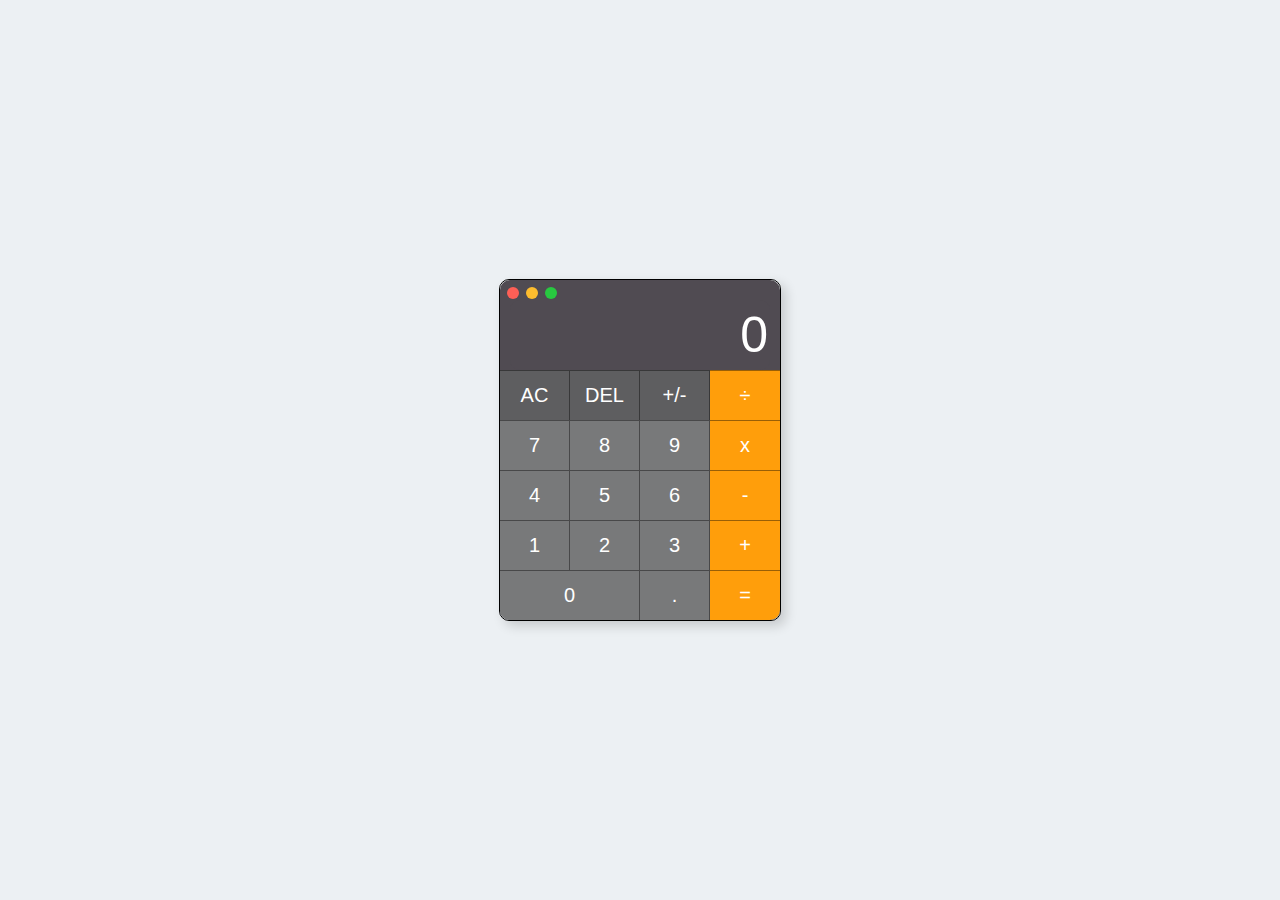
<file: Calculadora/index.html>
<!DOCTYPE html>
<html lang="pt-BR">

<head>
    <meta charset="UTF-8">
    <meta http-equiv="X-UA-Compatible" content="IE=edge">
    <meta name="viewport" content="width=device-width, initial-scale=1.0">
    <title>Calculadora - @programador.cs</title>
    <link rel="stylesheet" href="./styles.css">
</head>

<body>
    <div class="conteudo">
        <div class="calculadora">
            <header class="opcoes__janela">
                <div></div>
                <div></div>
                <div></div>
            </header>
            <main class="conteudo__botoes">
                <input type="text" placeholder="0" class="js-resultado" />
                <a class="botoes__iniciais js-btn-ac">AC</a>
                <a class="botoes__iniciais js-btn-del">DEL</a>
                <a class="botoes__iniciais js-btn-mais-menos">+/-</a>
                <a class="js-btn-padroes" data-valor="/">÷</a>
                <a class="js-btn-padroes" data-valor="7">7</a>
                <a class="js-btn-padroes" data-valor="8">8</a>
                <a class="js-btn-padroes" data-valor="9">9</a>
                <a class="js-btn-padroes" data-valor="*">x</a>
                <a class="js-btn-padroes" data-valor="4">4</a>
                <a class="js-btn-padroes" data-valor="5">5</a>
                <a class="js-btn-padroes" data-valor="6">6</a>
                <a class="js-btn-padroes" data-valor="-">-</a>
                <a class="js-btn-padroes" data-valor="1">1</a>
                <a class="js-btn-padroes" data-valor="2">2</a>
                <a class="js-btn-padroes" data-valor="3">3</a>
                <a class="js-btn-padroes" data-valor="+">+</a>
                <a class="js-btn-padroes grid-span-2 borda-radius-esquerda" data-valor="0">0</a>
                <a class="js-btn-padroes" data-valor=".">.</a>
                <a class="js-btn-igual borda-radius-direita">=</a>
            </main>
        </div>
    </div>
    <script src="./script.js"></script>
</body>

</html>
</file>
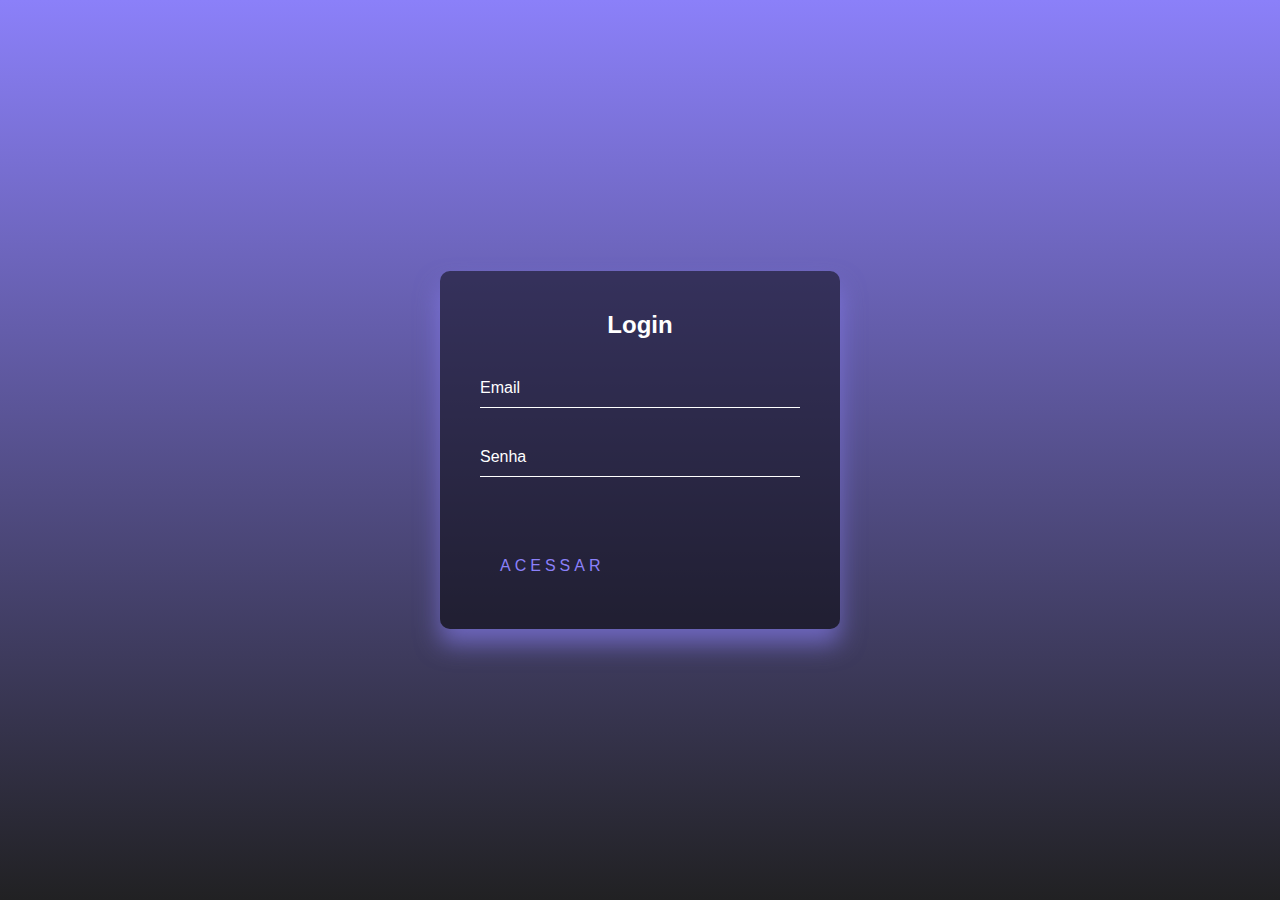
<file: pagina-login/index.html>
<!DOCTYPE html>
<html lang="pt-BR">

<head>
    <meta charset="UTF-8">
    <meta http-equiv="X-UA-Compatible" content="IE=edge">
    <meta name="viewport" content="width=device-width, initial-scale=1.0">
    <title>Formulário Login com botão dançante - @programador.cs</title>
    <link rel="stylesheet" href="./style.css">
</head>

<body>
    <div class="caixa__login">
        <h2>Login</h2>
        <form>
            <div class="caixa__login-input">
                <input type="text" required />
                <label>Email</label>
            </div>
            <div class="caixa__login-input">
                <input type="password" required />
                <label>Senha</label>
            </div>
            <a>
                <span></span>
                <span></span>
                <span></span>
                <span></span>
                Acessar
            </a>
        </form>
    </div>
</body>

</html>
</file>
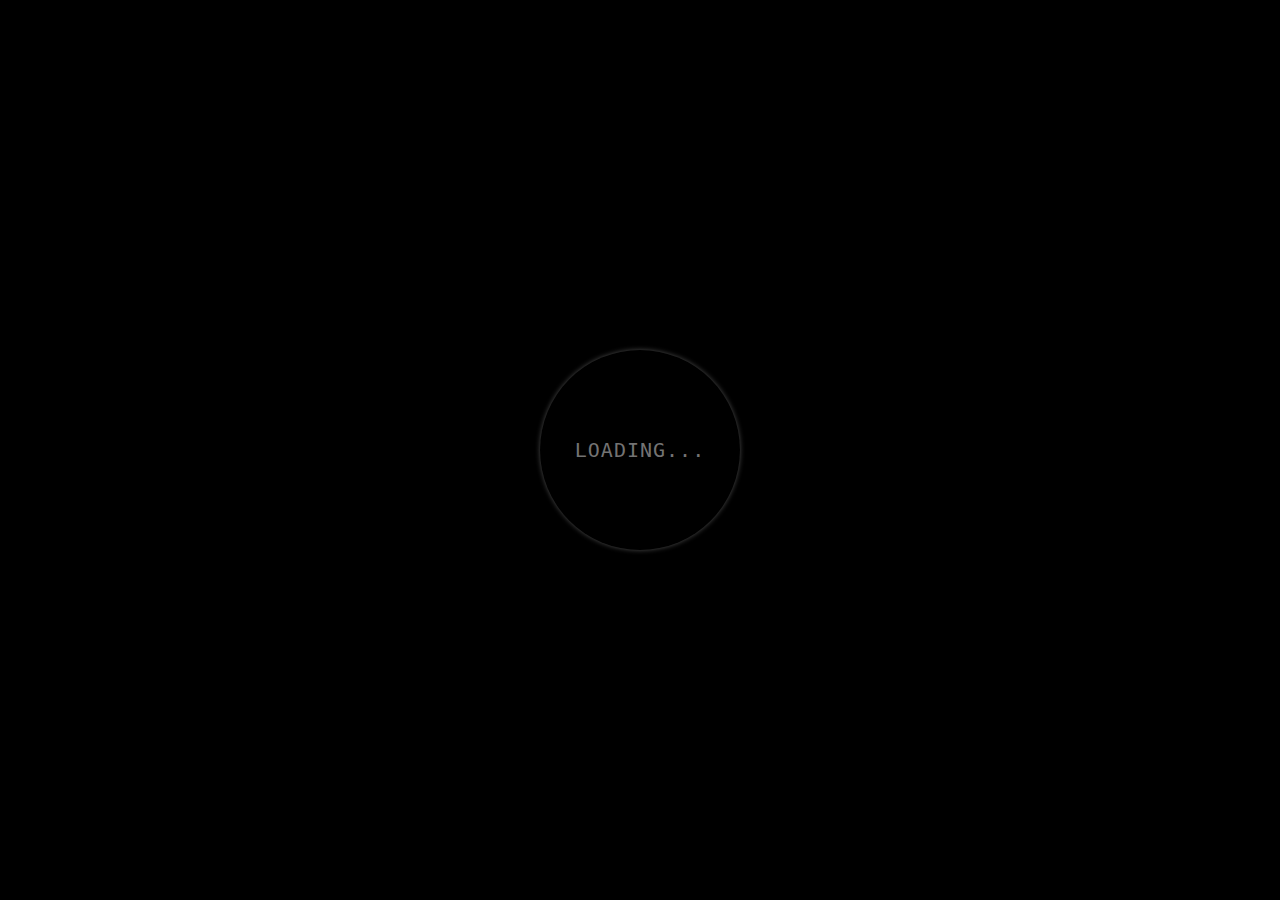
<file: Shini-Loader/index.html>
<!DOCTYPE html>
<html lang="en">
<head>
    <meta charset="UTF-8">
    <meta http-equiv="X-UA-Compatible" content="IE=edge">
    <meta name="viewport" content="width=device-width, initial-scale=1.0">
    <title>Loading Animation</title>
    <link rel="stylesheet" href="./style.css">
</head>
<body>
    <div class="center">
        <div class="ring"></div>
        <span>Loading...</span>
</div>
</body>
</html>
</file>
<file: Calculadora/styles.css>
:root {
  --cor-background: #ecf0f3;
  --cor-branco: #ffffff;
  --cor-sombra-padrao: rgba(0, 0, 0, 0.16);
  --cor-botao-normal: #78797a;
  --cor-botao-normal-hover: #afafaf;
  --cor-botao-topo-cinza-escuro: #5e5e60;
  --cor-botao-topo-cinza-escuro-hover: #7b797a;
  --cor-botao-laranja: #ff9e0b;
  --cor-botao-laranja-hover: #c97c02;
  --cor-input-resultado: #504b52;
  --cor-botao-fechar: #fe5f56;
  --cor-botao-minimizar: #fdbc2e;
  --cor-botao-maximizar: #28c840;
  --cor-borda-botoes: rgba(0, 0, 0, 0.4);
  --cor-borda-calculadora: rgba(0, 0, 0, 1);
}

* {
  font-family: "Inter", sans-serif;
  -moz-box-sizing: border-box;
  box-sizing: border-box;
  letter-spacing: 0px;
  -webkit-font-smoothing: antialiased;
  -moz-osx-font-smoothing: grayscale;
  scroll-behavior: smooth;
  margin: 0;
  background: var(--cor-background);
  outline: none;
}

.conteudo {
  height: 100vh;
  display: flex;
  justify-content: center;
  align-items: center;
}

.conteudo .calculadora {
  border: 1px solid var(--cor-borda-calculadora);
  position: relative;
  border-radius: 10px;
  box-shadow: 5px 5px 12px var(--cor-sombra-padrao);
}

.conteudo .calculadora .opcoes__janela {
  display: flex;
  position: absolute;
  top: 7px;
  left: 7px;
  background-color: transparent;
  column-gap: 7px;
}

.conteudo .calculadora .opcoes__janela div {
  width: 12px;
  height: 12px;
  background-color: red;
  border-radius: 50%;
  position: relative;
}

.conteudo .calculadora .opcoes__janela div::after {
  content: "";
  display: flex;
  align-items: center;
  justify-content: center;
  line-height: 11px;
  font-size: 10px;
  cursor: pointer;
}

.conteudo .calculadora .opcoes__janela div:nth-child(1) {
  background-color: var(--cor-botao-fechar);
}

.conteudo .calculadora .opcoes__janela div:nth-child(2) {
  background-color: var(--cor-botao-minimizar);
}

.conteudo .calculadora .opcoes__janela div:nth-child(3) {
  background-color: var(--cor-botao-maximizar);
}

.conteudo .calculadora .opcoes__janela div:nth-child(1):hover:after {
  content: "x";
}

.conteudo .calculadora .opcoes__janela div:nth-child(2):hover:after {
  content: "-";
  line-height: 12px;
  font-size: 12px;
}

.conteudo .calculadora .opcoes__janela div:nth-child(3):hover:after {
  content: "+";
}

.conteudo .calculadora .conteudo__botoes {
  display: grid;
  background-color: var(--cor-input-resultado);
  border-radius: 10px;
}

.conteudo .calculadora .conteudo__botoes input {
  grid-column: span 4;
  height: 70px;
  width: 260px;
  background-color: var(--cor-input-resultado);
  border: none;
  border-radius: 10px;
  color: var(--cor-branco);
  font-size: 50px;
  text-align: right;
  margin: auto;
  margin-top: 20px;
  font-weight: 200;
}

.conteudo .calculadora .conteudo__botoes input::placeholder {
  color: var(--cor-branco);
  opacity: 1; /* para firefox */
}

.conteudo .calculadora .conteudo__botoes a {
  height: 50px;
  width: 70px;
  display: flex;
  justify-content: center;
  align-items: center;
  font-size: 20px;
  border: none;
  background-color: var(--cor-botao-normal);
  color: var(--cor-branco);
  cursor: pointer;
  border-right: 1px solid var(--cor-borda-botoes);
  border-top: 1px solid var(--cor-borda-botoes);
  user-select: none;
}

.conteudo .calculadora .conteudo__botoes a:hover {
  background-color: var(--cor-botao-normal-hover);
}

.conteudo .calculadora .conteudo__botoes a.grid-span-2 {
  grid-column: span 2;
  width: 100%;
}

.conteudo .calculadora .conteudo__botoes a.botoes__iniciais {
  background-color: var(--cor-botao-topo-cinza-escuro);
}

.conteudo .calculadora .conteudo__botoes a.botoes__iniciais:hover {
  background-color: var(--cor-botao-topo-cinza-escuro-hover);
}

.conteudo .calculadora .conteudo__botoes a:nth-child(4n + 1),
.conteudo .calculadora .conteudo__botoes a:last-child {
  background-color: var(--cor-botao-laranja);
  border-right: none;
}

.conteudo .calculadora .conteudo__botoes a:nth-child(4n + 1):hover,
.conteudo .calculadora .conteudo__botoes a:last-child:hover {
  background-color: var(--cor-botao-laranja-hover);
}

.borda-radius-esquerda {
  border-bottom-left-radius: 10px;
}

.borda-radius-direita {
  border-bottom-right-radius: 10px;
}
</file>
<file: pagina-login/style.css>
* {
    margin: 0;
    padding: 0;
    box-sizing: border-box;
    font-family: "Poppins", sans-serif;
  }
  
  html {
    height: 100%;
  }
  body {
    margin: 0;
    padding: 0;
    font-family: Verdana;
    background: linear-gradient(#8b80f9, #212123);
  }
  
  .caixa__login {
    position: absolute;
    top: 50%;
    left: 50%;
    width: 400px;
    padding: 40px;
    transform: translate(-50%, -50%);
    background: rgba(0, 0, 0, 0.5);
    box-sizing: border-box;
    box-shadow: 0 15px 25px rgba(139, 128, 249, 0.6);
    border-radius: 10px;
  }
  
  .caixa__login h2 {
    margin: 0 0 30px;
    padding: 0;
    color: #fff;
    text-align: center;
  }
  
  .caixa__login .caixa__login-input {
    position: relative;
  }
  
  .caixa__login .caixa__login-input input {
    width: 100%;
    padding: 10px 0;
    font-size: 16px;
    color: #fff;
    margin-bottom: 30px;
    border: none;
    border-bottom: 1px solid #fff;
    outline: none;
    background: transparent;
  }
  .caixa__login .caixa__login-input label {
    position: absolute;
    top: 0;
    left: 0;
    padding: 10px 0;
    font-size: 16px;
    color: #fff;
    pointer-events: none;
    transition: 0.5s;
  }
  
  .caixa__login .caixa__login-input input:focus ~ label,
  .caixa__login .caixa__login-input input:valid ~ label {
    top: -20px;
    left: 0;
    color: #8b80f9;
    font-size: 12px;
  }
  
  .caixa__login form a {
    position: relative;
    display: inline-block;
    padding: 10px 20px;
    color: #8b80f9;
    font-size: 16px;
    text-decoration: none;
    text-transform: uppercase;
    overflow: hidden;
    transition: 0.5s;
    margin-top: 40px;
    letter-spacing: 4px;
  }
  
  .caixa__login a:hover {
    background: #8b80f9;
    color: #fff;
    border-radius: 5px;
    box-shadow: 0 0 5px #8b80f9, 0 0 25px #8b80f9, 0 0 50px #8b80f9,
      0 0 100px #8b80f9;
  }
  
  .caixa__login a span {
    position: absolute;
    display: block;
  }
  
  .caixa__login a span:nth-child(1) {
    top: 0;
    left: -100%;
    width: 100%;
    height: 2px;
    background: linear-gradient(90deg, transparent, #8b80f9);
    animation: animacaoBotao1 1s linear infinite;
  }
  
  @keyframes animacaoBotao1 {
    0% {
      left: -100%;
    }
    50%,
    100% {
      left: 100%;
    }
  }
  
  .caixa__login a span:nth-child(2) {
    top: -100%;
    right: 0;
    width: 2px;
    height: 100%;
    background: linear-gradient(180deg, transparent, #8b80f9);
    animation: animacaoBotao2 1s linear infinite;
    animation-delay: 0.25s;
  }
  
  @keyframes animacaoBotao2 {
    0% {
      top: -100%;
    }
    50%,
    100% {
      top: 100%;
    }
  }
  
  .caixa__login a span:nth-child(3) {
    bottom: 0;
    right: -100%;
    width: 100%;
    height: 2px;
    background: linear-gradient(270deg, transparent, #8b80f9);
    animation: animacaoBotao3 1s linear infinite;
    animation-delay: 0.5s;
  }
  
  @keyframes animacaoBotao3 {
    0% {
      right: -100%;
    }
    50%,
    100% {
      right: 100%;
    }
  }
  
  .caixa__login a span:nth-child(4) {
    bottom: -100%;
    left: 0;
    width: 2px;
    height: 100%;
    background: linear-gradient(360deg, transparent, #8b80f9);
    animation: animacaoBotao4 1s linear infinite;
    animation-delay: 0.75s;
  }
  
  @keyframes animacaoBotao4 {
    0% {
      bottom: -100%;
    }
    50%,
    100% {
      bottom: 100%;
    }
  }
</file>
<file: Shini-Loader/style.css>
body{
    margin: 0;
    padding: 0;
    font-family: monospace;
    background: black;
}
.center{
    display: flex;
    text-align: center;
    justify-content: center;
    align-items: center;
    min-height: 100vh;
}
.ring{
    position: absolute;
    width: 200px;
    height: 200px;
    border: 50%;
}
.ring::before{
    position: absolute;
    content: '';
    left: 0;
    top: 0;
    height: 100%;
    width: 100%;
    border-radius: 50%;
    box-shadow: 0 0 5px rgba(255, 255, 255, 0.3);
    animation: ring 2s linear infinite;
}
@keyframes ring {
    0%{
    transform: rotate(0deg);
    box-shadow:1px 5px 2px #e65c00;
}
    50%{
    transform: rotate(180deg);
    box-shadow:1px 5px 2px #18b201;
}
    100%{
    transform: rotate(360deg);
    box-shadow:1px 5px 2px #0456c8;
}
}
span{
    color: #737373;
    font-size: 20px;
    text-transform: uppercase;
    letter-spacing: 1px;
    line-height: 200px;
    animation: text 3s ease-in-out infinite;
}
@keyframes text {
    50%{
        color: black;
    }
}
</file>
